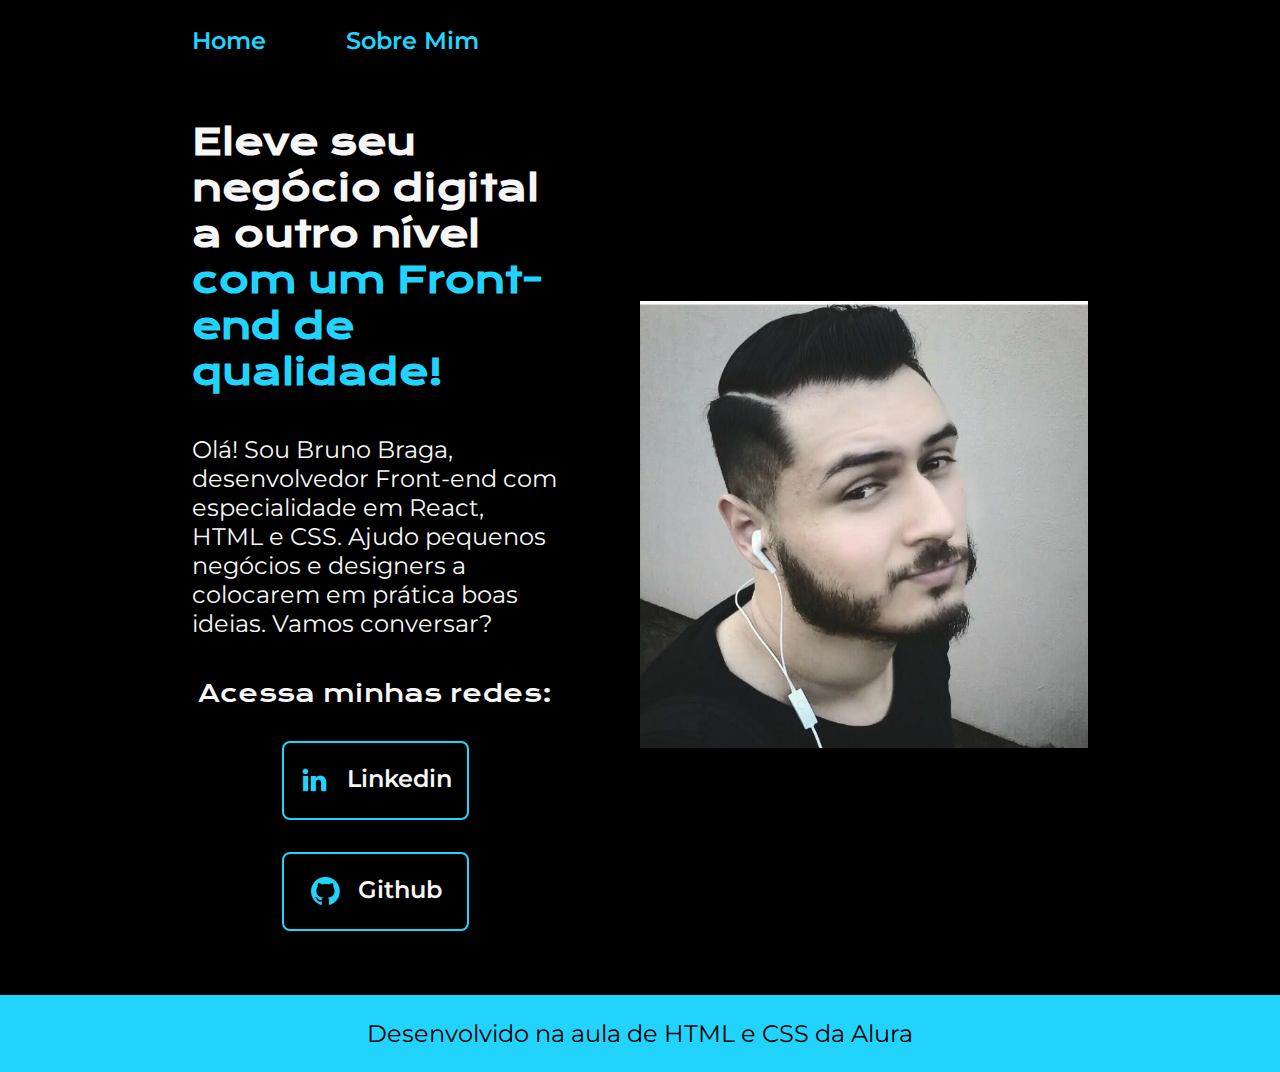
<file: index.html>
<!DOCTYPE html>
<html lang="pt-br">
    <head>
        <meta charset="UTF-8">
        <meta http-equiv="X-UA-Compatible" content="IE=edge">
        <meta name="viewport" content="width=device-width, initial-scale=1.0">
        <link rel="stylesheet" href="./styles/styles.css">
        <title>Portifolio</title>
    </head>
    <body>
       <header class="cabecalho">
        <nav class="cabecalho__menu">
            <a class="cabecalho__menu__link" href="index.html">Home</a>
            <a class="cabecalho__menu__link" href="about.html">Sobre Mim</a>
        </nav>
       </header>
       <main class="apresentacao">
        <section class="apresentacao__conteudo">
            <h1 class="apresentacao__conteudo__titulo">
                Eleve seu negócio digital a outro nível <strong>com um Front-end de qualidade!</strong>
            </h1>
            <p class="apresentacao__conteudo__texto">
                Olá! Sou Bruno Braga, desenvolvedor Front-end com especialidade em React, HTML e CSS. 
                Ajudo pequenos negócios e designers a colocarem em prática boas ideias. Vamos conversar?
            </p>
            <div class="apresentacao__links">
                <h2 class="apresentacao__links__subtitulo">Acessa minhas redes:</h2>
                <a class="apresentacao__links__navegacao" href="https://www.linkedin.com/in/bruno-braga-12ab15187/">
                    <img src="./assets/linkedin.png" alt="">
                    Linkedin
                </a>
                <a class="apresentacao__links__navegacao" href="https://github.com/BrunoDBraga">
                    <img src="./assets/github.png" alt="">
                    Github
                </a>
            </div>
        </section>
            <img class="apresentacao__imagem" src="./assets/Bruno.jpg" alt="Minha Foto">
        </main>
       <footer class="rodape">
        <p>Desenvolvido na aula de HTML e CSS da Alura</p>
       </footer>
    </body>
</html>
</file>
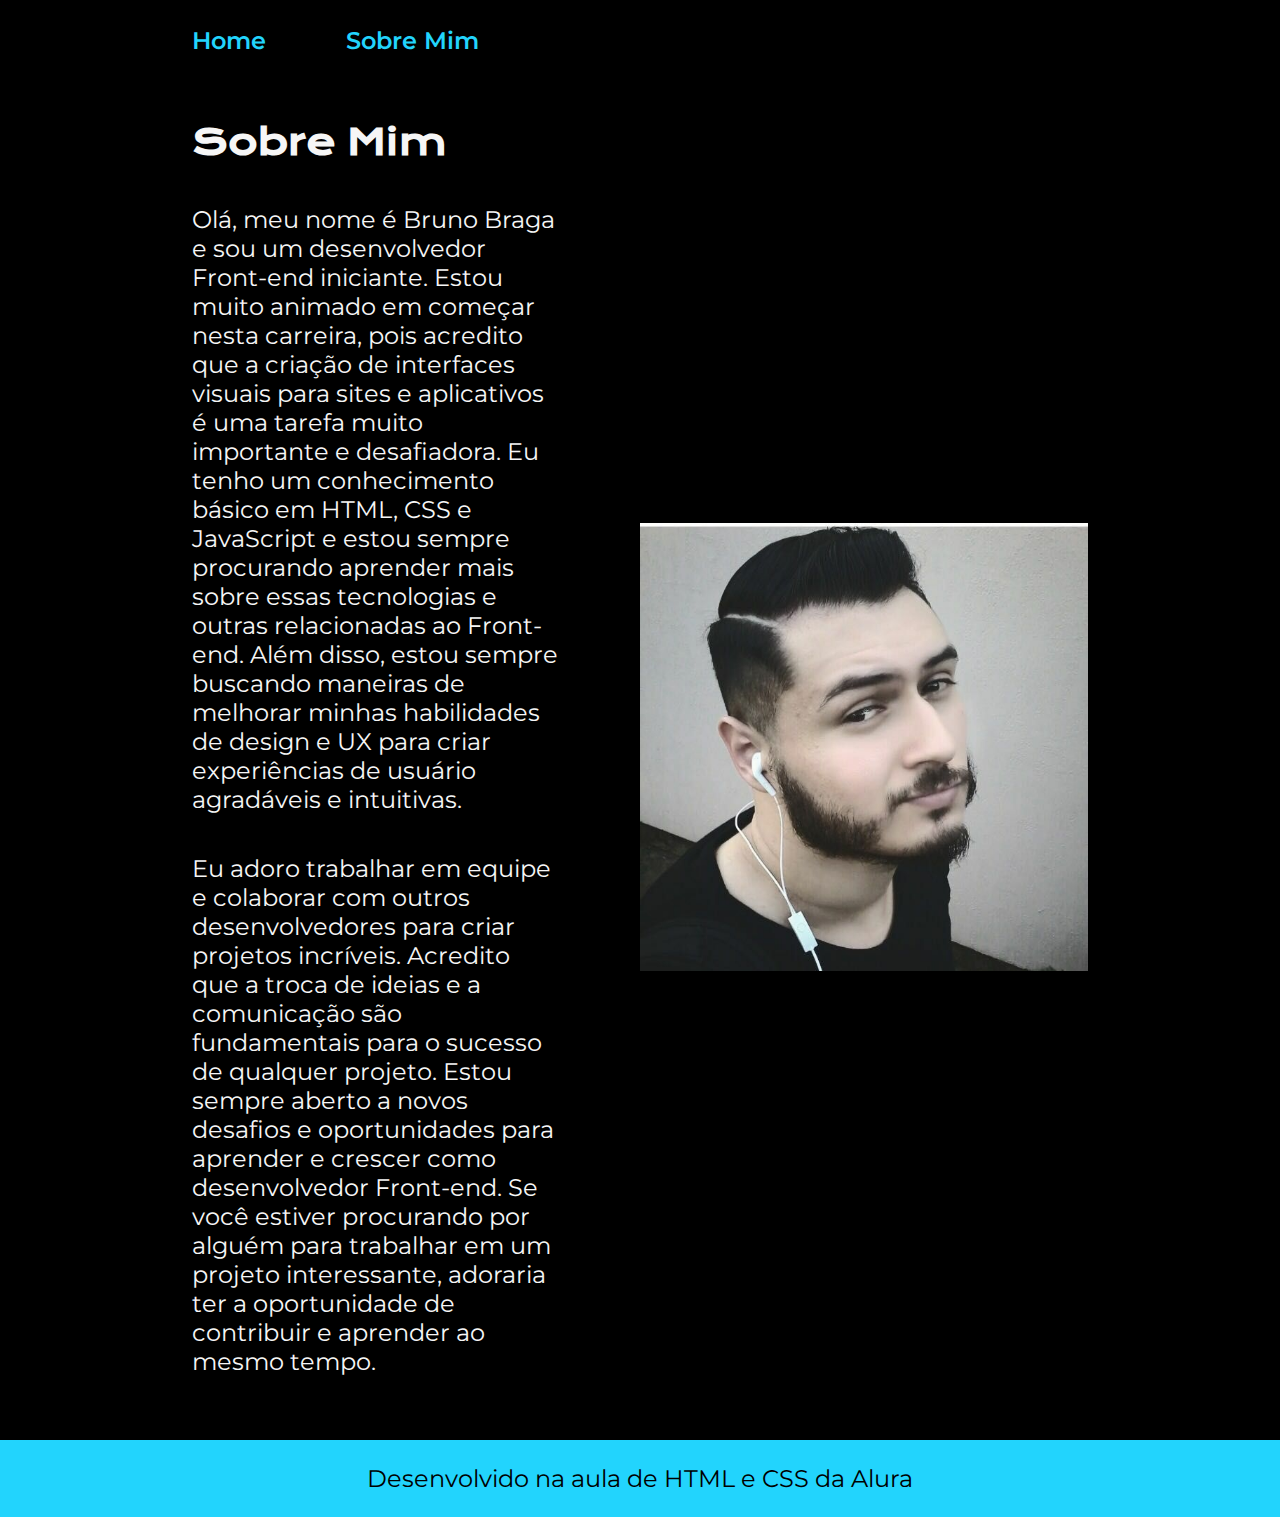
<file: about.html>
<!DOCTYPE html>
<html lang="pt-br">
<head>
    <meta charset="UTF-8">
    <meta http-equiv="X-UA-Compatible" content="IE=edge">
    <meta name="viewport" content="width=device-width, initial-scale=1.0">
    <title>Sobre Mim</title>
    <link rel="stylesheet" href="./styles/styles.css">
</head>
<body>
    <header class="cabecalho">
        <nav class="cabecalho__menu">
            <a class="cabecalho__menu__link" href="index.html">Home</a>
            <a class="cabecalho__menu__link" href="about.html">Sobre Mim</a>
        </nav>
    </header>

    <main class="apresentacao">
        <section class="apresentacao__conteudo">
            <h1 class="apresentacao__conteudo__titulo">Sobre Mim</h1>
            <p class="apresentacao__conteudo__texto">
                Olá, meu nome é Bruno Braga e sou um desenvolvedor Front-end iniciante. Estou muito animado em começar nesta carreira, pois acredito que a criação de interfaces visuais para sites e aplicativos é uma tarefa muito importante e desafiadora.

                Eu tenho um conhecimento básico em HTML, CSS e JavaScript e estou sempre procurando aprender mais sobre essas tecnologias e outras relacionadas ao Front-end. Além disso, estou sempre buscando maneiras de melhorar minhas habilidades de design e UX para criar experiências de usuário agradáveis e intuitivas.</p>
            <p class="apresentacao__conteudo__texto">
                Eu adoro trabalhar em equipe e colaborar com outros desenvolvedores para criar projetos incríveis. Acredito que a troca de ideias e a comunicação são fundamentais para o sucesso de qualquer projeto.

                Estou sempre aberto a novos desafios e oportunidades para aprender e crescer como desenvolvedor Front-end. Se você estiver procurando por alguém para trabalhar em um projeto interessante, adoraria ter a oportunidade de contribuir e aprender ao mesmo tempo.</p>
        </section>
        <img class="apresentacao__imagem" src="./assets/Bruno.jpg" alt="Minha Foto">
    </main>

    <footer class="rodape">
        <p>Desenvolvido na aula de HTML e CSS da Alura</p>
    </footer>
</body>
</html>
</file>
<file: styles/styles.css>
@import url('https://fonts.googleapis.com/css2?family=Krona+One&family=Montserrat:ital,wght@0,400;1,600&display=swap'); 
/* Import das fontes dos textos .apresentacao__conteudo__ titulo e .apresentacao__conteudo__texto do site
  do google fonts*/
:root {
    --cor-primaria: #000000;
    --cor-secundaria: #f6f6f6;
    --cor-terciaria: #22d4fd;
    --cor-hover: #272727;

    --fonte-primaria: 'Krona One', sans-serif;
    --fonte-secundaria: 'Montserrat', sans-serif;
}

* {
    margin: 0;
    padding: 0;
}

body {
    /*height: 100vh; */ /*altura da página*/
    box-sizing: border-box; /* Faz com que o elemento filho não saia do elemento pai */
    background-color: var(--cor-primaria); /* Cor de fundo */
    color: var(--cor-secundaria); /* Cor do texto*/
}

.cabecalho{
    padding: 2% 0% 0% 15%;
}

.cabecalho__menu {
    display: flex;
    gap: 80px;
}

.cabecalho__menu__link {
    font-family: var(--fonte-secundaria);
    font-size: 1.5rem;
    font-weight: 600;
    color: var(--cor-terciaria);
    text-decoration: none;

}

.apresentacao {
    padding: 5% 15%; /* Aqui a cria a margem dentro do elemento */
    display: flex; /* Comando para dizer que esse elemento '' apresentação '' vai usar FlexBox */
    align-items: center; /* Alinha os elementos no centro */
    justify-content: space-between; /* Aqui posiciona os elementos, no caso a foto e o texto */
    gap: 82px;
}

.apresentacao__conteudo { /* nome da classe filho conforme o nome da classe pai separado por __ */
    width: 50%; /* Largura para a section */
    display: flex; /* Comando para dizer que esse elemento vai usar FlexBox */
    flex-direction: column; /* Coloca os elementos em linha vertical*/
    gap: 40px; /* Informa qual é o espaçamento entre os elementos filhos*/
}

.apresentacao__conteudo__titulo {
    font-size: 2.25rem; /* Fonte dos textos*/
    font-family: var(--fonte-primaria); /*Importado do google fonts*/
}

strong {
    color: var(--cor-terciaria);/* Cor do texto*/
}

.apresentacao__conteudo__texto {
    font-size: 1.5rem; /* Fonte dos textos*/
    font-family: var(--fonte-secundaria); /*Importado do google fonts*/
}

.apresentacao__links {
    display: flex; /* Comando para dizer que esse elemento '' apresentação '' vai usar FlexBox */
    flex-direction: column; /* Alinha em sentido vertical os elementos */
    align-items: center; /* Alinha os elementos no centro */
    justify-content: space-between; /*Aqui posiciona os elementos um do lado do outro, nesse caso os dois botões*/
    gap: 32px; /* Distância entre um elemento e outro */
}

.apresentacao__links__subtitulo {
    font-family: var(--fonte-primaria);
    font-weight: 400;
    font-size: 1.5rem;

}

.apresentacao__links__navegacao {
    display: flex;
    justify-content: center;
    gap: 16px;
    border: 2px solid var(--cor-terciaria); /* border = borda dos botões e solid é o tipo de traço do botão que nesse caso é sólido*/
    width: 50%; /* Largura do botão */
    text-align: center; /* Alinhar o texto no centro*/
    border-radius: 8px; /* Arredondamento da borda do botão */
    font-size: 1.5rem;
    font-weight: 600;
    padding: 21.5px 0; /* Espaçamento entre o nome e o topo dentro do botão / 
    21.5 é o eixo vertical e o 0 é o eixo horizontal*/
    text-decoration: none; /* Tira o sublinhado do texto */
    color: var(--cor-secundaria); /* Cor do texto*/
    font-family: var(--fonte-secundaria); /* Importado do google fonts*/

}

.apresentacao__links__link:hover {
    background-color: var(--cor-hover);
}


.apresentacao__imagem{
    width: 50%;
}

.rodape {
    padding: 24px;
    color: var(--cor-primaria);
    background-color: var(--cor-terciaria);
    text-align: center;
    font-family: var(--fonte-secundaria);
    font-size: 1.5rem;
    font-weight: 400;
}

@media(max-width: 1200px) {
    .cabecalho {
        padding: 10%;
    }
   
    .cabecalho__menu {
        justify-content: center;
    }
    
    .apresentacao {
        flex-direction: column-reverse;
        padding: 5%;
    }

    .apresentacao__conteudo {
        width:auto;
    }
}
</file>
